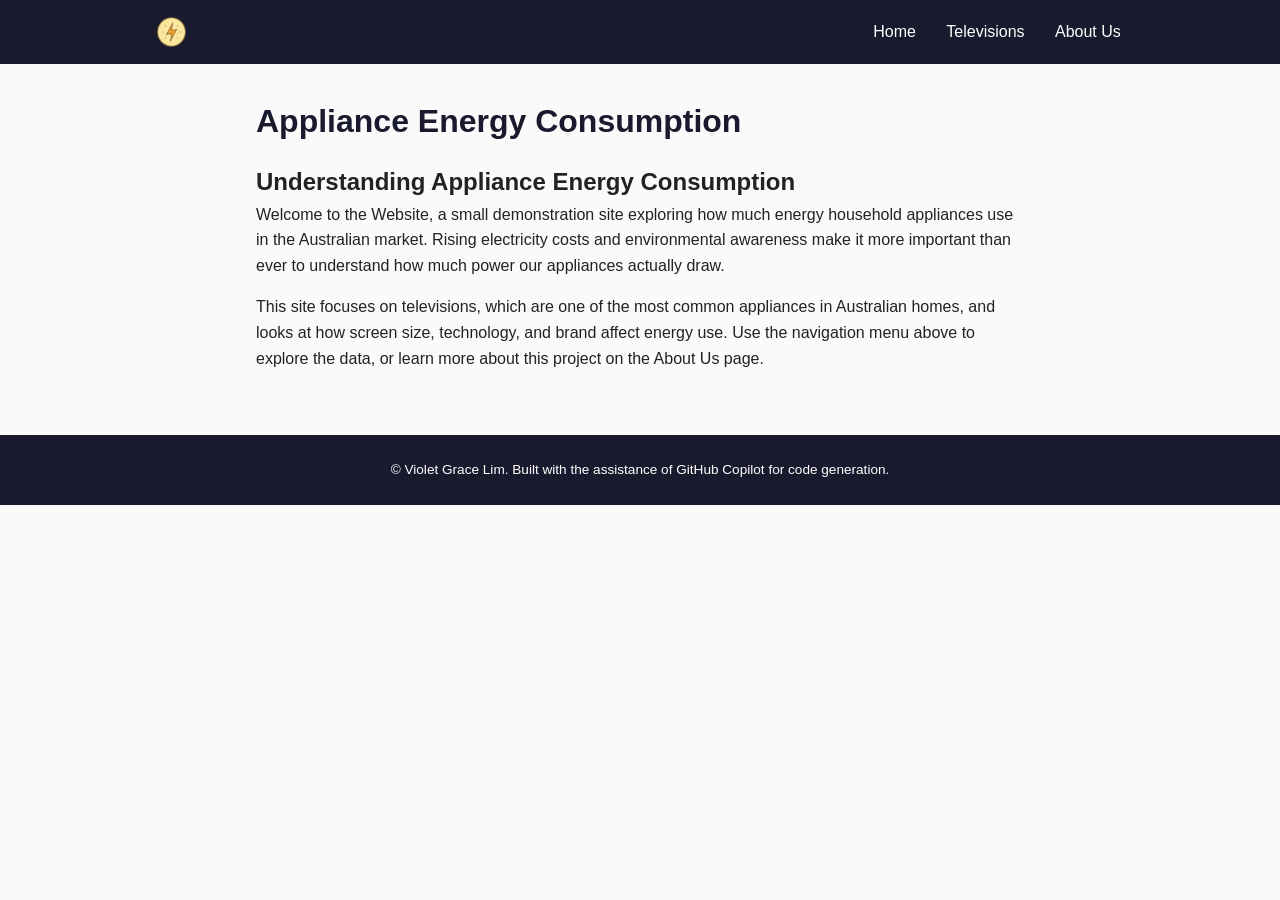
<file: index.html>
<!DOCTYPE html>
<html lang="en">
<head>
    <meta charset="UTF-8">
    <meta name="viewport" content="width=device-width, initial-scale=1.0">
    <title>Home | Appliance Energy Consumption</title>
    <link rel="stylesheet" href="style.css">
</head>

<body>

    <header>
        <nav>
            <a href="index.html" id="logo">
                <img src="PowerIcon.png" alt="Power logo">
            </a>

            <ul class="nav-links">
                <li><a href="index.html" class="nav-item">Home</a></li>
                <li><a href="televisions.html" class="nav-item">Televisions</a></li>
                <li><a href="about.html" class="nav-item">About Us</a></li>
            </ul>
        </nav>
    </header>
    
    <main>
        <h1>Appliance Energy Consumption</h1>

        <h2>Understanding Appliance Energy Consumption</h2>

        <p>
            Welcome to the Website, a small demonstration site exploring
            how much energy household appliances use in the Australian
            market. Rising electricity costs and environmental awareness
            make it more important than ever to understand how much power
            our appliances actually draw.
        </p>

        <p>
            This site focuses on televisions, which are one of the most
            common appliances in Australian homes, and looks at how screen
            size, technology, and brand affect energy use. Use the
            navigation menu above to explore the data, or learn more about
            this project on the About Us page.
        </p>
    </main>

    <!-- NEW: Container for T04-3 chart -->
    <div class="responsive-svg-container"></div>

    <footer>
        <p>
            &copy; <span id="year"></span> Violet Grace Lim.
            Built with the assistance of GitHub Copilot for code generation.
        </p>
    </footer>

    <!-- D3 library -->
    <!-- <script src="https://d3js.org/d3.v7.min.js"></script> -->
    <!-- NEW: T04-4 loader -->
    <!-- <script src="t04-4-load.js"></script> -->
    <!-- Old js files (disable while doing T04-4) -->
    <!-- <script src="energy-d3.js"></script> -->
    <!-- <script src="t04-3-bars.js"></script> -->

    <script src="https://d3js.org/d3.v7.min.js"></script>
    <!-- <script src="t04-4-load.js"></script>  // loads CSV then calls createBarChart -->
    <!-- <script src="t04-5-bars.js"></script>  // defines createBarChart -->
    <script src="t04-4-load.js"></script>
    <script src="t04-5-bars.js"></script>

</body>
</html>
</file>
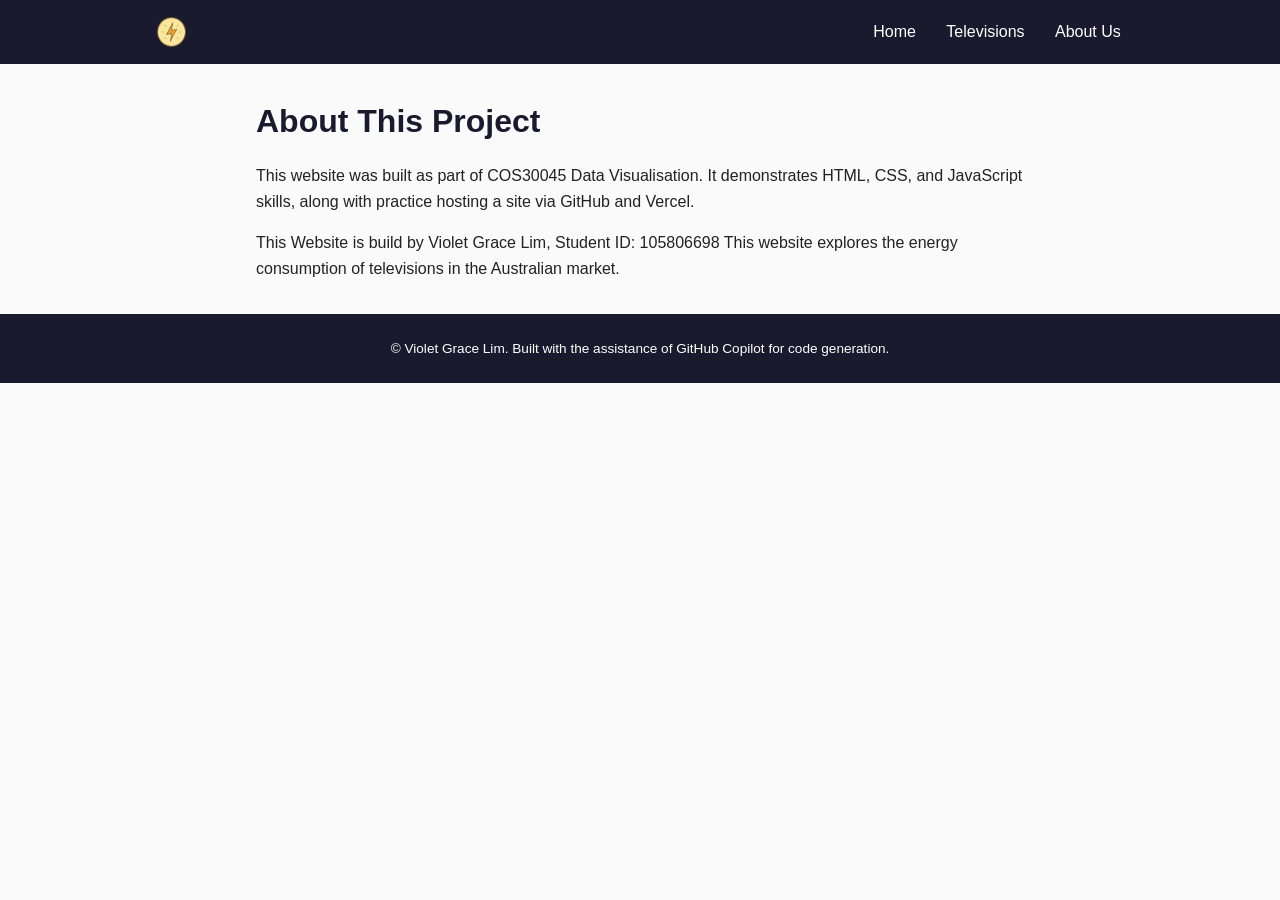
<file: about.html>
<!DOCTYPE html>
<html lang="en">
<head>
  <meta charset="UTF-8">
  <meta name="viewport" content="width=device-width, initial-scale=1.0">
  <title>About Us | Appliance Energy Consumption</title>
  <link rel="stylesheet" href="style.css">
</head>
<body>

  <header>
    <nav>
      <a href="index.html" id="logo"><img src="PowerIcon.png" alt="Power logo"></a>
      <ul class="nav-links">
        <li><a href="index.html" class="nav-item">Home</a></li>
        <li><a href="televisions.html" class="nav-item">Televisions</a></li>
        <li><a href="about.html" class="nav-item">About Us</a></li>
      </ul>
    </nav>
  </header>

  <main>
    <h1>About This Project</h1>
    <p>
      This website was built as part of COS30045 Data Visualisation. It demonstrates
      HTML, CSS, and JavaScript skills, along with practice hosting a site via GitHub
      and Vercel.
    </p>
    <p>
      This Website is build by Violet Grace Lim, Student ID: 105806698
      This website explores the energy consumption of televisions in the Australian market. 
    </p>
  </main>

  <footer>
    <p>&copy; <span id="year"></span> Violet Grace Lim. Built with the assistance of GitHub Copilot for code generation.</p>
  </footer>

  <script src="t04-3-bars.js"></script>
</body>
</html>
</file>
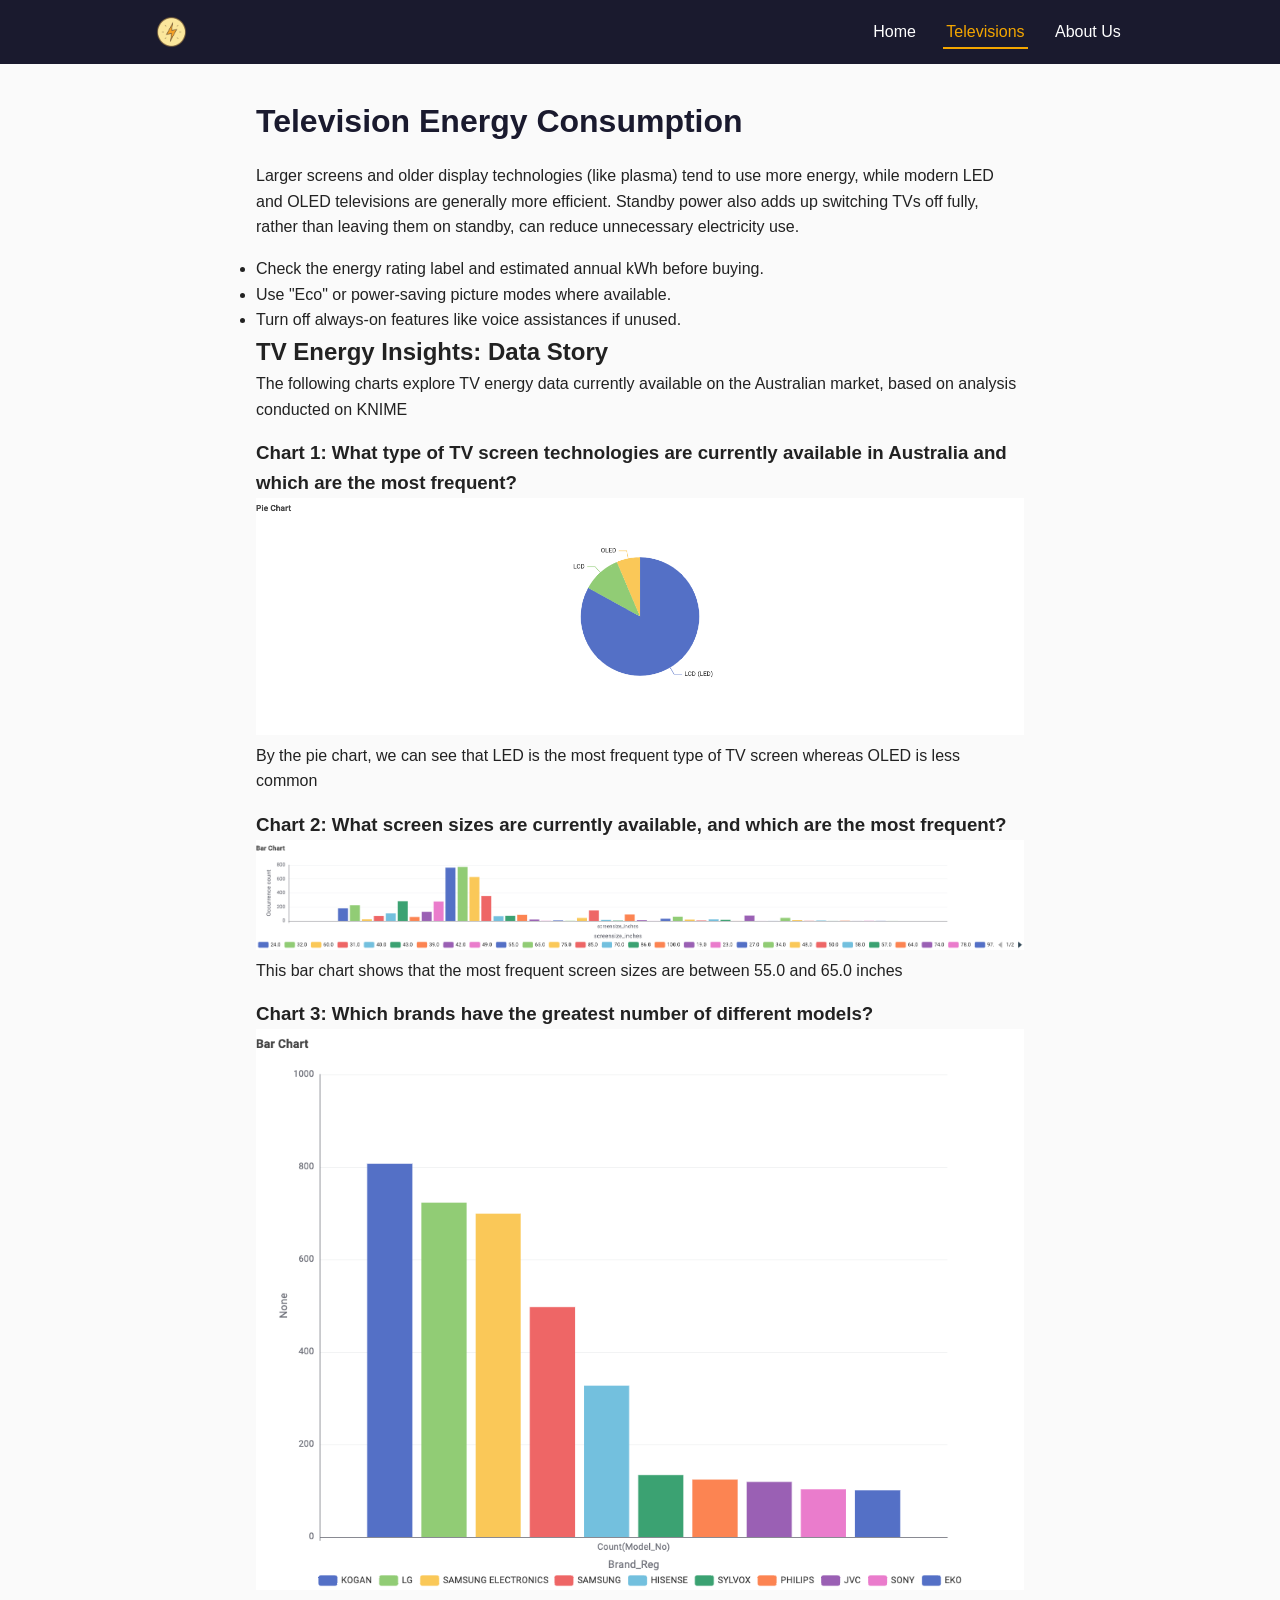
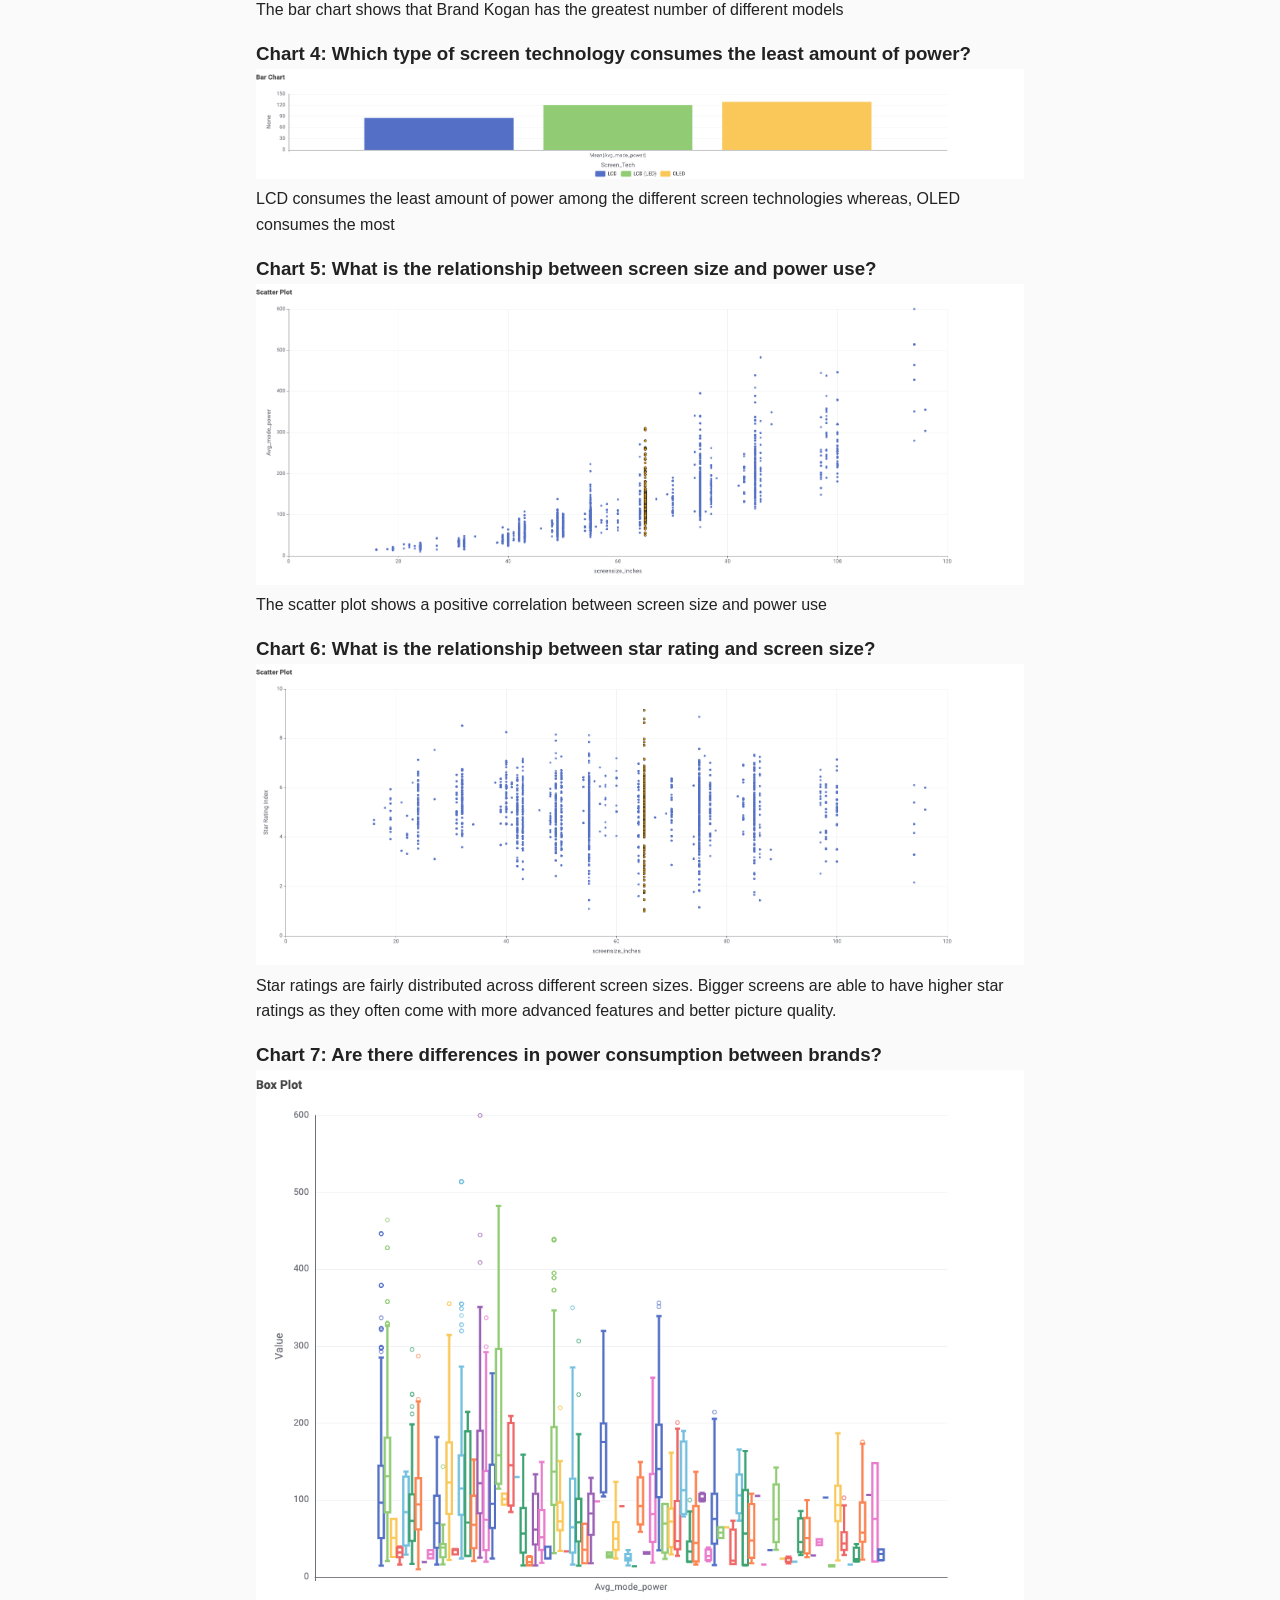
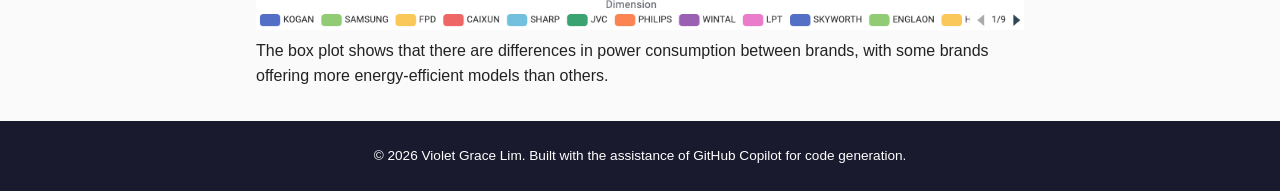
<file: televisions.html>
<!DOCTYPE html>
<html lang="en">
<head>
  <meta charset="UTF-8">
  <meta name="viewport" content="width=device-width, initial-scale=1.0">
  <title>Televisions | Appliance Energy Consumption</title>
  <link rel="stylesheet" href="style.css">
</head>
<body>

  <header>
    <nav>
      <a href="index.html" id="logo"><img src="PowerIcon.png" alt="Power logo"></a>
      <ul class="nav-links">
        <li><a href="index.html" class="nav-item">Home</a></li>
        <li><a href="televisions.html" class="nav-item">Televisions</a></li>
        <li><a href="about.html" class="nav-item">About Us</a></li>
      </ul>
    </nav>
  </header>

  <main>
    <h1>Television Energy Consumption</h1>
    <p>
     Larger screens and older display technologies (like plasma) tend to use more
     energy, while modern LED and OLED televisions are generally more efficient.
     Standby power also adds up switching TVs off fully, rather than leaving
     them on standby, can reduce unnecessary electricity use.
    </p>

    <ul>
        <li> Check the energy rating label and estimated annual kWh before buying. </li>
        <li> Use "Eco" or power-saving picture modes where available. </li>
        <li> Turn off always-on features like voice assistances if unused. </li>
    </ul>

    <section id="charts">
        <h2> TV Energy Insights: Data Story </h2>
      <p>
        The following charts explore TV energy data currently available on the Australian market, based on analysis conducted on KNIME
      </p>

      <h3>Chart 1: What type of TV screen technologies are currently available in Australia and which are the most frequent? </h3>
      <img src  = "Q1Pie Chart.png" alt = "Chart of TV screen technologies" style = "max-width: 100%; ">
      <p>By the pie chart, we can see that LED is the most frequent type of TV screen whereas OLED is less common </p>

      <h3>Chart 2: What screen sizes are currently available, and which are the most frequent? </h3>
      <img src  = "Q2Bar Chart.png" alt = "Chart of TV screen sizes" style = "max-width: 100%; ">
      <p> This bar chart shows that the most frequent screen sizes are between 55.0 and 65.0 inches </p>

      <h3>Chart 3: Which brands have the greatest number of different models? </h3>
      <img src  = "Q3Bar Chart.png" alt = "Chart of brands that have the greatest number of different models" style = "max-width: 100%; ">
      <p> The bar chart shows that Brand Kogan has the greatest number of different models </p>

      <h3>Chart 4: Which type of screen technology consumes the least amount of power? </h3>
      <img src  = "Q4Bar Chart.png" alt = "Chart of TV screen that consumes the least amount of power" style = "max-width: 100%; ">
      <p> LCD consumes the least amount of power among the different screen technologies whereas, OLED consumes the most </p>

      <h3>Chart 5: What is the relationship between screen size and power use? </h3>
      <img src  = "Q5Scatter Plot.png" alt = "Chart of TV screen sizes and power use" style = "max-width: 100%; ">
      <p> The scatter plot shows a positive correlation between screen size and power use </p>

      <h3>Chart 6: What is the relationship between star rating and screen size? </h3>
      <img src  = "Q6Scatter Plot.png" alt = "Chart of TV screen sizes and star ratings" style = "max-width: 100%; ">
      <p> Star ratings are fairly distributed across different screen sizes. 
        Bigger screens are able to have higher star ratings as they often come with more advanced features and better picture quality.</p>

      <h3>Chart 7: Are there differences in power consumption between brands? </h3>
      <img src  = "Q7Box Plot.png" alt = "Chart of power consumption between brands" style = "max-width: 100%; ">
      <p> The box plot shows that there are differences in power consumption between brands, with some brands offering more energy-efficient models than others.</p>
    </section>
  </main>

  <footer>
    <p>&copy; <span id="year"></span> Violet Grace Lim. Built with the assistance of GitHub Copilot for code generation.</p>
  </footer>

  <script src="script.js"></script>
</body>
</html>
</file>
<file: style.css>
:root {
  --primary: #1a1a2e;
  --accent: #f4a600;
  --text: #222;
  --bg: #fafafa;
}

* {
  margin: 0;
  padding: 0;
  box-sizing: border-box;
}

body {
  font-family: Arial, Helvetica, sans-serif;
  background: var(--bg);
  color: var(--text);
  line-height: 1.6;
}

header {
  background: var(--primary);
}

nav {
  max-width: 1000px;
  margin: 0 auto;
  display: flex;
  justify-content: space-between;
  align-items: center;
  padding: 1rem;
  flex-wrap: wrap;
}

#logo {
  color: var(--accent);
  font-size: 1.4rem;
  font-weight: bold;
  text-decoration: none;
  display: flex;
  align-items: center;
}

#logo img {
  height: 32px;
  width: auto;
}

.nav-links {
  list-style: none;
  display: flex;
  gap: 1.5rem;
}

.nav-item {
  color: white;
  text-decoration: none;
  padding: 0.4rem 0.2rem;
  border-bottom: 2px solid transparent;
  transition: border-color 0.2s ease, color 0.2s ease;
}

/* mouse-over feedback */
.nav-item:hover {
  color: var(--accent);
}

/* current page indicator - class added by script.js */
.nav-item.active {
  border-bottom: 2px solid var(--accent);
  color: var(--accent);
}

main {
  max-width: 800px;
  margin: 2rem auto;
  padding: 0 1rem;
}

main h1 {
  margin-bottom: 1rem;
  color: var(--primary);
}

main p {
  margin-bottom: 1rem;
}

footer {
  text-align: center;
  padding: 1.5rem 1rem;
  margin-top: 2rem;
  background: var(--primary);
  color: white;
  font-size: 0.85rem;
}

.responsive-svg-container {
    margin: 0 auto;
    width: 100%;
    max-width: 1200px;
    display: flex;
    justify-content: center;
}

.main-content {
    max-width: 1200px;
    margin: 0 auto;
    padding: 0 20px;
}
</file>
